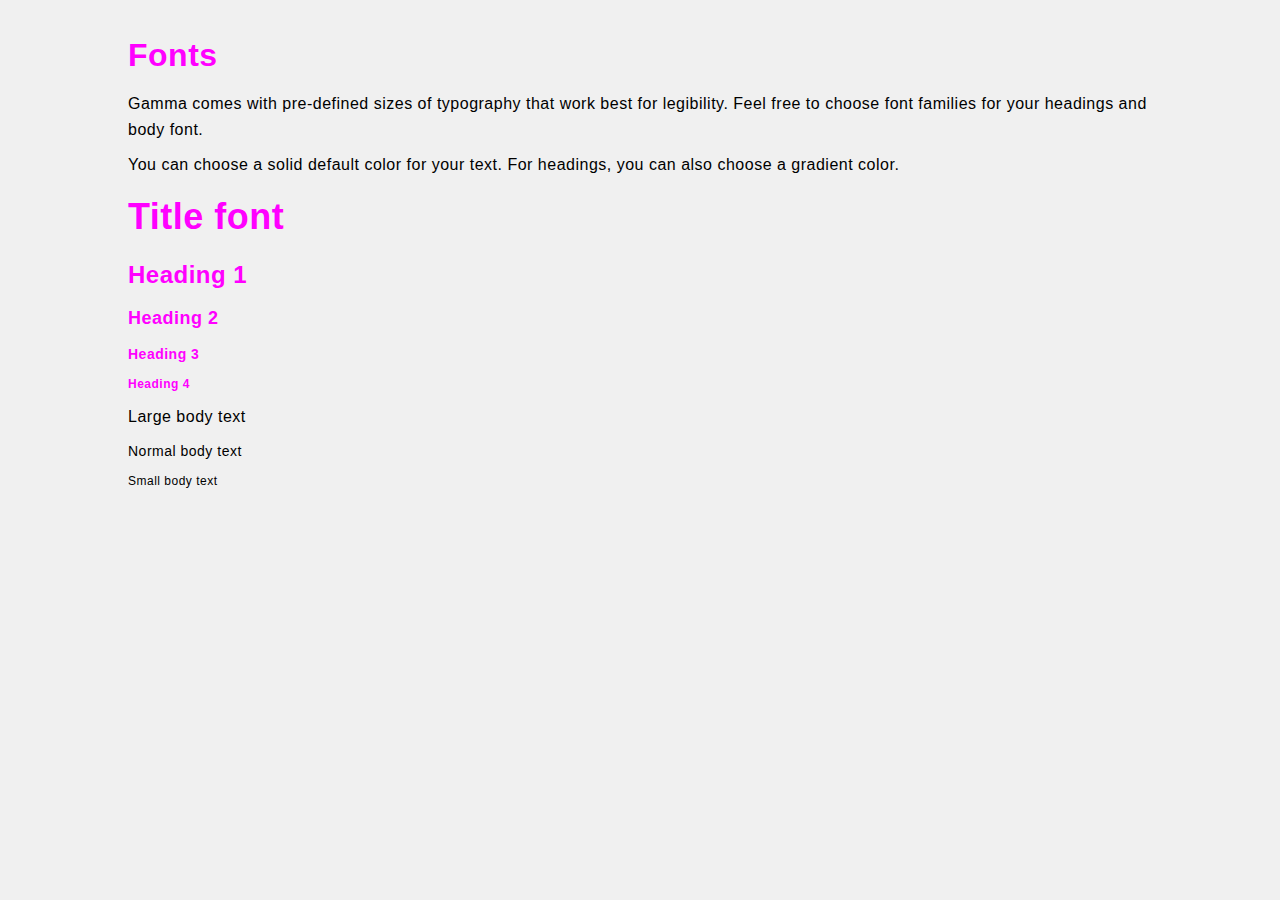
<file: font.html>
<!DOCTYPE html>
<html>
<head>
  <title>Typography Preview</title>
  <link rel="stylesheet" href="style.css">
</head>
<body>
  <div class="container">
    <h1>Fonts</h1>
    <p>Gamma comes with pre-defined sizes of typography that work best for legibility. Feel free to choose font families for your headings and body font.</p>
    <p>You can choose a solid default color for your text. For headings, you can also choose a gradient color.</p>

    <div class="font-preview">
      <h2 class="title-font">Title font</h2>
      <h1 class="heading1">Heading 1</h1>
      <h2 class="heading2">Heading 2</h2>
      <h3 class="heading3">Heading 3</h3>
      <h4 class="heading4">Heading 4</h4>

      <p class="large-body">Large body text</p>
      <p class="normal-body">Normal body text</p>
      <p class="small-body">Small body text</p>
    </div>
  </div>
</body>
</html>
</file>
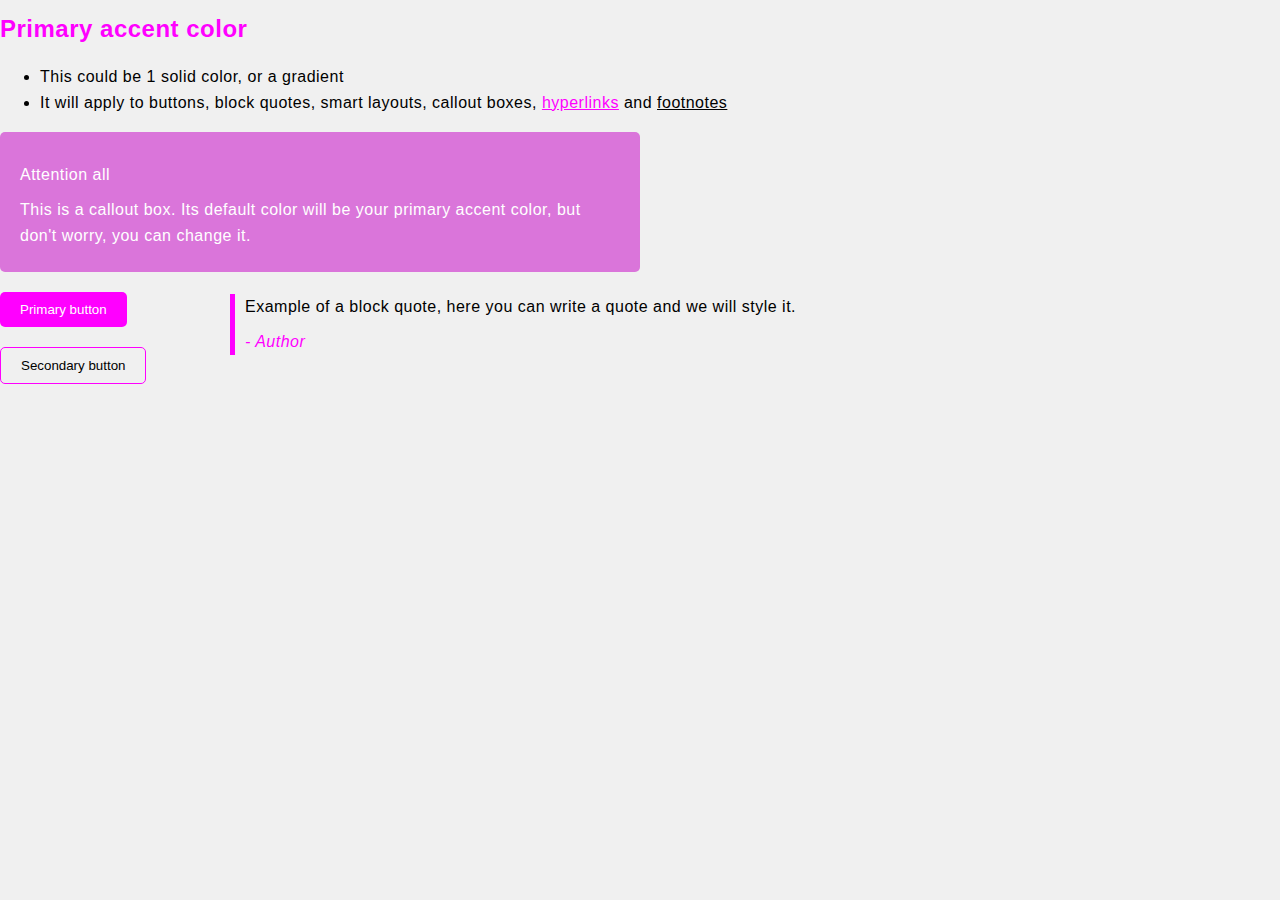
<file: primary.html>
<!DOCTYPE html>
<html lang="en">
<head>
  <meta charset="UTF-8">
  <meta name="viewport" content="width=device-width, initial-scale=1.0">
  <title>Design Example</title>
  <link rel="stylesheet" href="style.css">
</head>
<body>
  <h2 class="primary-accent">Primary accent color</h2>
  <ul>
    <li>This could be 1 solid color, or a gradient</li>
    <li>It will apply to buttons, block quotes, smart layouts, callout boxes, <a href="#">hyperlinks</a> and <a href="#" class="f">footnotes</a></li>
  </ul>

  <div class="callout-box">
    <p>Attention all</p>
    <p>This is a callout box. Its default color will be your primary accent color, but don't worry, you can change it.</p>
  </div>

  <button class="primary-button">Primary button</button>
  <div>
    <button class="secondary-button">Secondary button</button>
  </div>
 

  <blockquote>
    <p>Example of a block quote, here you can write a quote and we will style it.</p>
    <footer>- Author</footer>
  </blockquote>
</body>
</html>
</file>
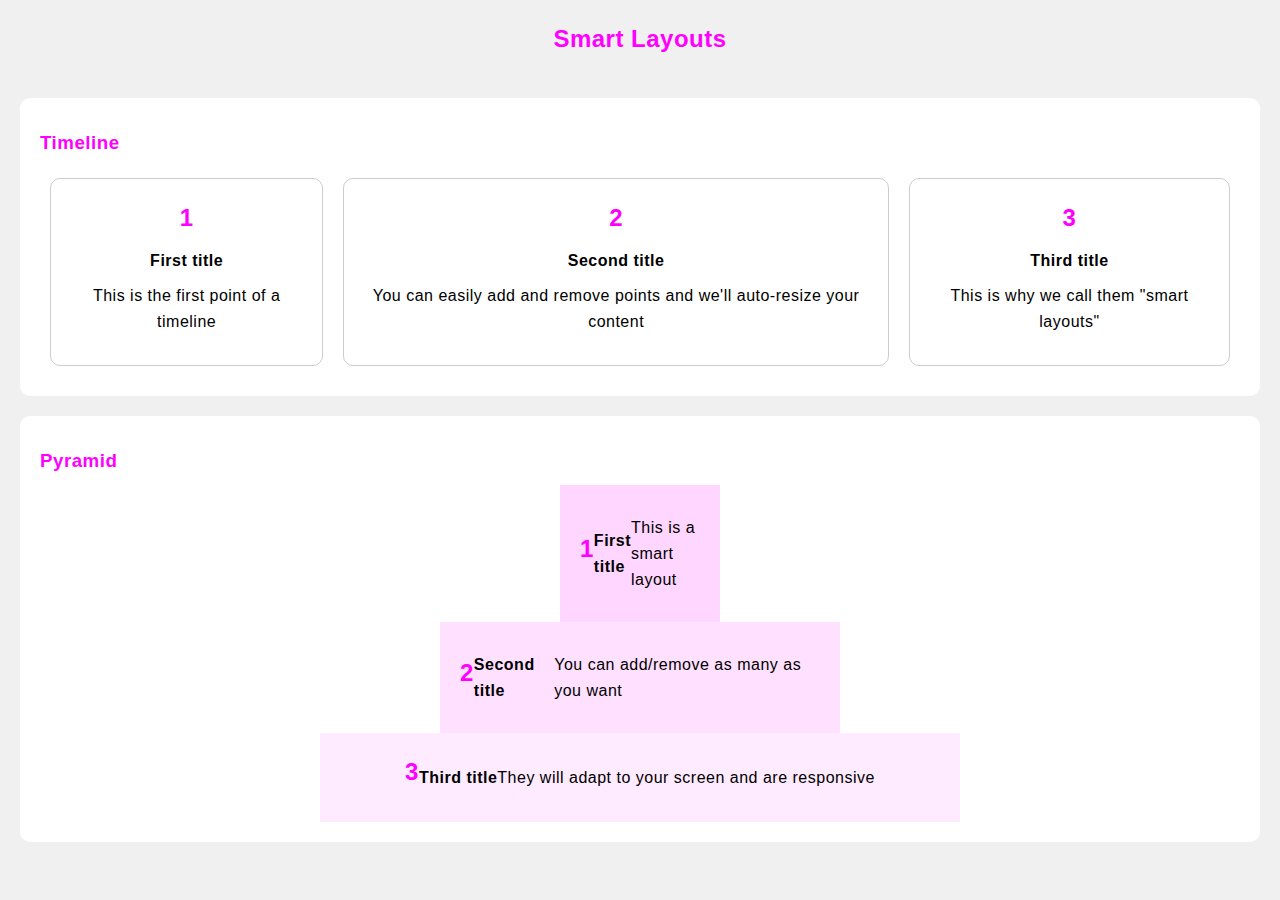
<file: timeline.html>
<!DOCTYPE html>
<html lang="en">
<head>
  <meta charset="UTF-8">
  <meta name="viewport" content="width=device-width, initial-scale=1.0">
  <title>Smart Layouts</title>
  <link rel="stylesheet" href="style.css">
</head>
<body>
  <h2 class="title">Smart Layouts</h2>

  <section class="timeline-layout">
    <h3 class="T">Timeline</h3>
    <div class="timeline-container">
      <div class="timeline-point">
        <span class="point-number">1</span>
        <h4>First title</h4>
        <p>This is the first point of a timeline</p>
      </div>
      <div class="timeline-point">
        <span class="point-number">2</span>
        <h4>Second title</h4>
        <p>You can easily add and remove points and we'll auto-resize your content</p>
      </div>
      <div class="timeline-point">
        <span class="point-number">3</span>
        <h4>Third title</h4>
        <p>This is why we call them "smart layouts"</p>
      </div>
    </div>
  </section>

  <section class="pyramid-layout">
    <h3 class="p">Pyramid</h3>
    <div class="pyramid-container">
      <div class="pyramid-level pyramid-level-1">
        <span class="point-number">1</span>
        <h4>First title</h4>
        <p>This is a smart layout</p>
      </div>
      <div class="pyramid-level pyramid-level-2">
        <span class="point-number">2</span>
        <h4>Second title</h4>
        <p>You can add/remove as many as you want</p>
      </div>
      <div class="pyramid-level pyramid-level-3">
        <span class="point-number">3</span>
        <h4>Third title</h4>
        <p>They will adapt to your screen and are responsive</p>
      </div>
    </div>
  </section>
</body>
</html>
</file>
<file: style.css>
/* 1st style */
body {
    font-family: Arial, sans-serif;
    margin: 0;
    background-color: #f0f0f0;
    line-height: 1.6;
    letter-spacing: 0.5px;
  }
  
  .outer-container {
    width: 80%;
    max-width: 800px;
    margin: 50px auto;
    border-radius: 10px;
    box-shadow: 0 4px 8px rgba(0, 0, 0, 0.1);
    background-color: #fff;
    padding: 20px;
  }
  
  .inner-container {
    padding: 20px;
  }
  
  .title {
    font-size: 24px;
    font-weight: bold;
    color: black;
  }
  
  .subtitle {
    font-size: 18px;
    color: black;
  }
  
  .smart-layout {
    background-color: #f0f0f0;
    padding: 5px;
    border-radius: 5px;
    margin-bottom: 20px;
    display: flex;
    justify-content: space-between;
    margin-bottom: 20px;
  }
  
  .buttons {
    display: flex;
    justify-content: space-between;
    margin-bottom: 20px;
  }
  
  .primarybutton, .secondarybutton {
    padding: 10px 20px;
    border-radius: 5px;
    border: none;
    cursor: pointer;
  }
  
  .primarybutton {
    background-color: #de1010;
    color: #fff;
  }
  
  .secondarybutton {
    background-color: #f0f0f0;
    color: #f30101;
    border: 1px solid #ea0808;
  }
  
  .image-container {
    width: 300px;
    height: 200px;
    background-color: #f0f0f0;
    border-radius: 5px;
    margin-top: 20px;
    padding: 10px;
  }
  
  .image-container img {
    width: 100%;
    height: 100%;
    object-fit: cover;
  }
  
 .a1 {
    color: #fb0707;
    text-decoration: none;
  }
  
  .a1 {
    text-decoration: underline;
  }

/* 2nd style */


/* body {
    font-family: Arial, sans-serif;
    background-color: #f5f5f5;
    display: flex;
    justify-content: center;
    align-items: center;
    height: 100vh;
} */



body {
    font-family: Arial, sans-serif;
    margin: 0;
    background-color: #f0f0f0;
  }
  
  .title {
    text-align: center;
    margin-top: 20px;
    margin-bottom: 40px;
    color: #ff00ff;
  }
  .P{
    color: #ff00ff;
  }
  .T{
    color: #ff00ff;
  }
  .p{
    color: #ff00ff;
  }
  /* Timeline Layout */
  .timeline-layout {
    background-color: #fff;
    padding: 20px;
    border-radius: 10px;
    margin: 20px;
  }
  
  .timeline-container {
    display: flex;
    justify-content: space-around;
  }
  
  .timeline-point {
    text-align: center;
    border: 1px solid #ccc;
    padding: 20px;
    border-radius: 10px;
    margin: 10px;
  }
  
  .point-number {
    font-size: 24px;
    font-weight: bold;
    margin-bottom: 10px;
    color:#ff00ff;
  }
  
  /* Pyramid Layout */
  .pyramid-layout {
    background-color: #fff;
    padding: 20px;
    border-radius: 10px;
    margin: 20px;
    /* color: #ff00ff; */
  }
  
  .pyramid-container {
    display: flex;
    flex-direction: column;
    align-items: center;
  }
  
  .pyramid-level {
    display: flex;
    justify-content: center;
    align-items: center;
    width: 100%;
    background-color: rgba(255, 204, 255, 0.8);
    border-radius: -396px;
    padding: 20px;
    /* margin-bottom: 10px; */
  }
  
  .pyramid-level-1 {
    width: 10%;
    
  }
  
  .pyramid-level-2 {
    width: 30%;
  }
  
  .pyramid-level-3 {
    width: 50%;
  }
  
  /* Additional CSS for the pyramid layout */
  .pyramid-level-1 {
    background-color: rgba(255, 204, 255, 0.8);
  }
  
  .pyramid-level-2 {
    background-color: rgba(255, 204, 255, 0.6);
  }
  
  .pyramid-level-3 {
    background-color: rgba(255, 204, 255, 0.4);
  }






  /* 3rd style */



  /* body {
    font-family: Arial, sans-serif;
    margin: 0;
    padding: 0;
  } */
  
  .container {
    width: 80%;
    margin: 0 auto;
    padding: 20px;
  }
  
  h1, h2, h3, h4, p {
    margin: 10px 0;
  }
  h1{
    color: #ff00ff;
  }
  
  .title-font {
    font-size: 36px;
    font-weight: bold;
    color: #ff00ff; /* Replace with your desired color */
  }
  
  .heading1 {
    font-size: 24px;
    font-weight: bold;
    color: #ff00ff; /* Replace with your desired color */
  }
  
  .heading2 {
    font-size: 18px;
    font-weight: bold;
    color: #ff00ff; /* Replace with your desired color */
  }
  
  .heading3 {
    font-size: 14px;
    font-weight: bold;
    color: #ff00ff; /* Replace with your desired color */
  }
  
  .heading4 {
    font-size: 12px;
    font-weight: bold;
    color: #ff00ff; /* Replace with your desired color */
    
  }
  
  .large-body {
    font-size: 16px;
  }
  
  .normal-body {
    font-size: 14px;
  }
  
  .small-body {
    font-size: 12px;
  }
  

  /* 4th page style */

  /* body {
    font-family: Arial, sans-serif;
    margin: 20px;
  } */
 
  
  .primary-accent {
    color: #ff00ff; /* Primary accent color */
  }
  
  .callout-box {
    background-color: #da75da; /* Primary accent color */
    color: white;
    padding: 20px;
    border-radius: 5px;
    height: 100px;
    width: 600px;
    margin-bottom: 20px;
  }
  
  .primary-button {
    background-color: #ff00ff; /* Primary accent color */
    color: white;
    border: none;
    padding: 10px 20px;
    border-radius: 5px;
    cursor: pointer;
    margin-bottom: 20px;
    
  }
  
  .secondary-button {
    background-color: #f0f0f0;
    color: black;
    border: 1px solid #ff00ff; /* Primary accent color */
    padding: 10px 20px;
    border-radius: 5px;
    cursor: pointer;
  }
  
  blockquote {
    border-left: 5px solid #ff00ff; /* Primary accent color */
    padding-left: 10px;
    margin: 30px 230px ;
    margin-top: -100px;
    
  }
  
  blockquote footer {
    font-style: italic;
    color: #ff00ff; /* Primary accent color */
  }
  
  a {
    color: #ff00ff; /* Primary accent color */
    text-decoration: none;
  }
  
  a {
    text-decoration: underline;
  }

  .f{
    text-decoration: underline;
    color: #000;
  }
</file>
